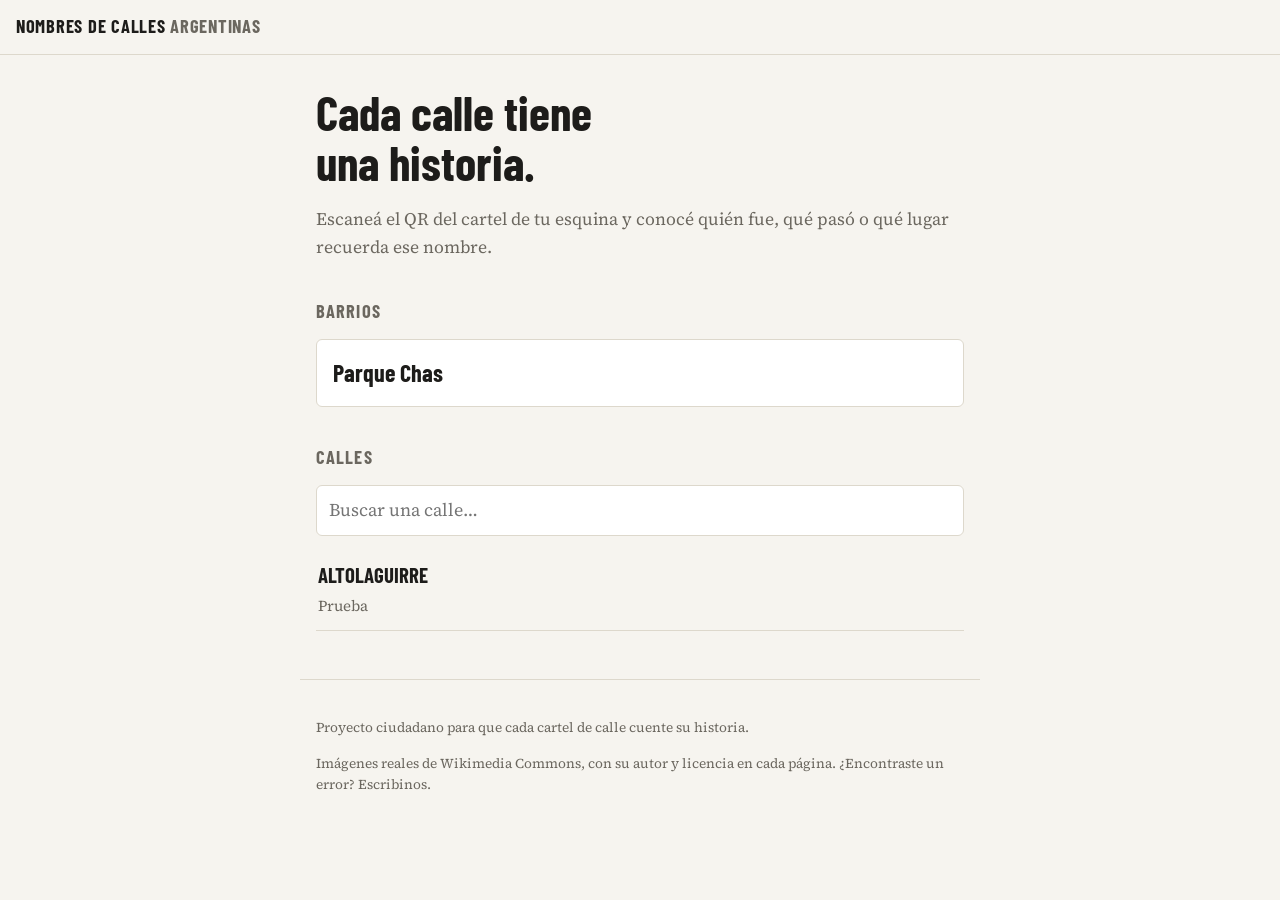
<file: nombresdecallesargentinas/site/index.html>
<!doctype html>
<html lang="es-AR">
<head>
<meta charset="utf-8">
<meta name="viewport" content="width=device-width, initial-scale=1">
<title>Nombres de calles argentinas</title>
<meta name="description" content="Quién fue cada nombre de calle de la Argentina. Escaneá el QR del cartel.">
<meta property="og:title" content="Nombres de calles argentinas">
<meta property="og:description" content="Quién fue cada nombre de calle de la Argentina. Escaneá el QR del cartel.">

<link rel="preconnect" href="https://fonts.googleapis.com">
<link rel="preconnect" href="https://fonts.gstatic.com" crossorigin>
<link href="https://fonts.googleapis.com/css2?family=Barlow+Condensed:wght@600;700&family=Source+Serif+4:opsz,wght@8..60,400;8..60,600&display=swap" rel="stylesheet">
<link rel="stylesheet" href="static/style.css">
</head>
<body>
<header class="top"><a href="./" class="marca">Nombres de calles <span>argentinas</span></a></header>
<main>
<section class="hero">
<h1>Cada calle tiene<br>una historia.</h1>
<p>Escaneá el QR del cartel de tu esquina y conocé quién fue, qué pasó o qué lugar recuerda ese nombre.</p>
</section>
<section><h2>Barrios</h2><div class="tarjetas"><a class="tarjeta" href="b/parque-chas/"><strong>Parque Chas</strong><span></span></a></div></section>
<section><h2>Calles</h2>
<input id="buscar" type="search" placeholder="Buscar una calle…" aria-label="Buscar una calle">
<ul class="calles" id="lista"><li data-q="altolaguirre prueba"><a href="c/prueba/"><strong>Altolaguirre</strong><span>Prueba</span></a></li></ul>
</section>
<script>
document.getElementById('buscar').addEventListener('input', function () {
  var q = this.value.toLowerCase().normalize('NFD').replace(/[\u0300-\u036f]/g, '');
  document.querySelectorAll('#lista li').forEach(function (li) {
    var t = li.dataset.q.normalize('NFD').replace(/[\u0300-\u036f]/g, '');
    li.hidden = q && t.indexOf(q) === -1;
  });
});
</script>
</main>
<footer class="pie">
<p>Proyecto ciudadano para que cada cartel de calle cuente su historia.</p>
<p>Imágenes reales de Wikimedia Commons, con su autor y licencia en cada página. ¿Encontraste un error? Escribinos.</p>
</footer>
</body>
</html>
</file>
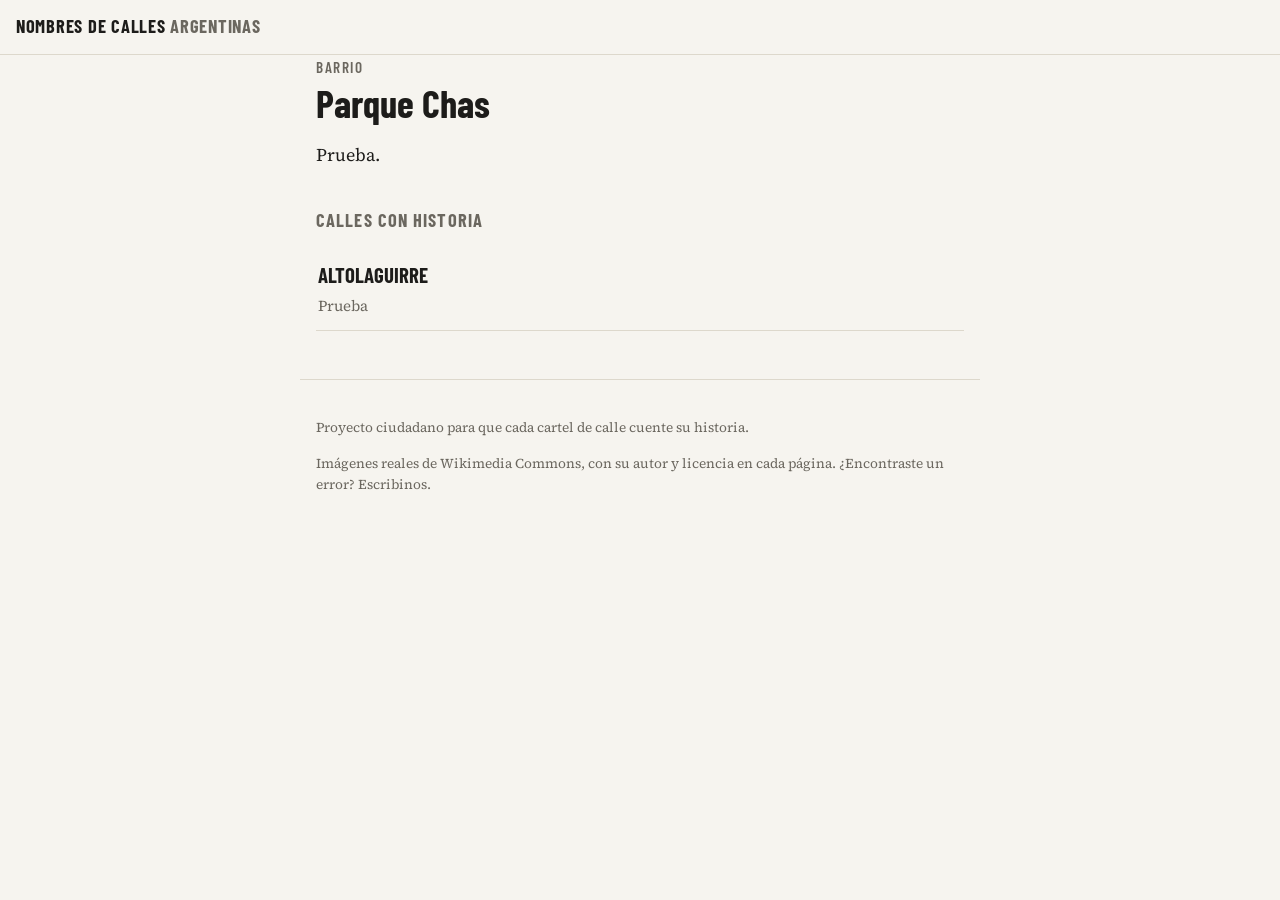
<file: nombresdecallesargentinas/site/b/parque-chas/index.html>
<!doctype html>
<html lang="es-AR">
<head>
<meta charset="utf-8">
<meta name="viewport" content="width=device-width, initial-scale=1">
<title>Barrio Parque Chas</title>
<meta name="description" content="Prueba.">
<meta property="og:title" content="Barrio Parque Chas">
<meta property="og:description" content="Prueba.">

<link rel="preconnect" href="https://fonts.googleapis.com">
<link rel="preconnect" href="https://fonts.gstatic.com" crossorigin>
<link href="https://fonts.googleapis.com/css2?family=Barlow+Condensed:wght@600;700&family=Source+Serif+4:opsz,wght@8..60,400;8..60,600&display=swap" rel="stylesheet">
<link rel="stylesheet" href="../../static/style.css">
</head>
<body>
<header class="top"><a href="../.././" class="marca">Nombres de calles <span>argentinas</span></a></header>
<main>
<article class="ficha">
<p class="tipo">Barrio</p>
<h1>Parque Chas</h1>
<p class="fechas"></p>

<div class="texto"><p>Prueba.</p></div>

<section class="lista-calles"><h2>Calles con historia</h2><ul class="calles"><li><a href="../../c/prueba/"><strong>Altolaguirre</strong><span>Prueba</span></a></li></ul></section>

</article>
</main>
<footer class="pie">
<p>Proyecto ciudadano para que cada cartel de calle cuente su historia.</p>
<p>Imágenes reales de Wikimedia Commons, con su autor y licencia en cada página. ¿Encontraste un error? Escribinos.</p>
</footer>
</body>
</html>
</file>
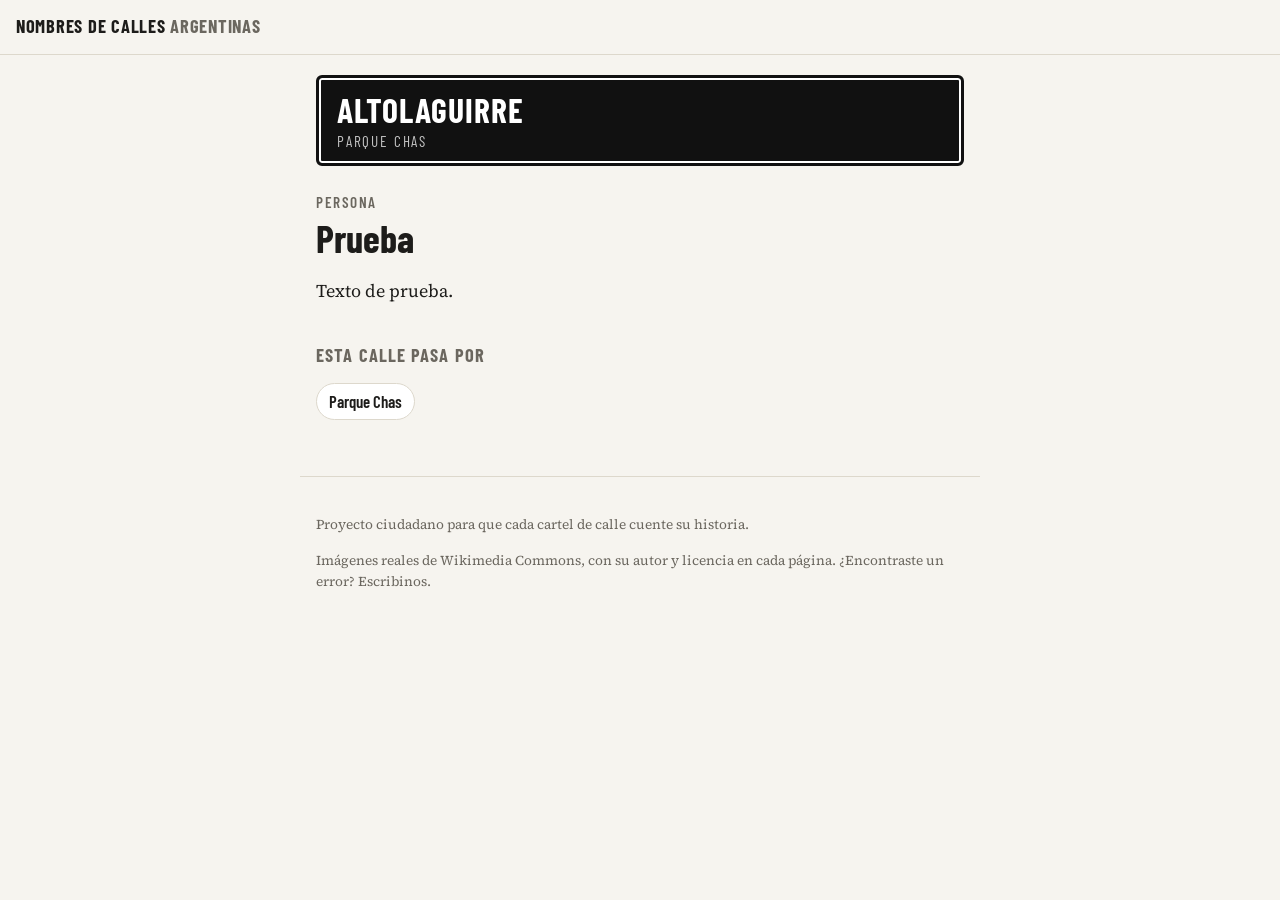
<file: nombresdecallesargentinas/site/c/prueba/index.html>
<!doctype html>
<html lang="es-AR">
<head>
<meta charset="utf-8">
<meta name="viewport" content="width=device-width, initial-scale=1">
<title>Altolaguirre — ¿quién fue?</title>
<meta name="description" content="Texto de prueba.">
<meta property="og:title" content="Altolaguirre — ¿quién fue?">
<meta property="og:description" content="Texto de prueba.">

<link rel="preconnect" href="https://fonts.googleapis.com">
<link rel="preconnect" href="https://fonts.gstatic.com" crossorigin>
<link href="https://fonts.googleapis.com/css2?family=Barlow+Condensed:wght@600;700&family=Source+Serif+4:opsz,wght@8..60,400;8..60,600&display=swap" rel="stylesheet">
<link rel="stylesheet" href="../../static/style.css">
</head>
<body>
<header class="top"><a href="../.././" class="marca">Nombres de calles <span>argentinas</span></a></header>
<main>
<div class="cartel">
<div class="cartel-nombre">Altolaguirre</div>
<div class="cartel-barrio">Parque Chas</div>
</div>
<article class="ficha">
<p class="tipo">Persona</p>
<h1>Prueba</h1>
<p class="fechas"></p>

<div class="texto"><p>Texto de prueba.</p></div>
<section class="barrios"><h2>Esta calle pasa por</h2><a class="chip" href="../../b/parque-chas/">Parque Chas</a></section>

</article>
</main>
<footer class="pie">
<p>Proyecto ciudadano para que cada cartel de calle cuente su historia.</p>
<p>Imágenes reales de Wikimedia Commons, con su autor y licencia en cada página. ¿Encontraste un error? Escribinos.</p>
</footer>
</body>
</html>
</file>
<file: nombresdecallesargentinas/site/static/style.css>
:root {
  --fondo: #f6f4ef;
  --texto: #1d1c1a;
  --suave: #6b675f;
  --linea: #ddd8cc;
  --cartel: #111;
  --cartel-texto: #fff;
  --acento: #1f5fa8;
  --tarjeta: #fff;
}
@media (prefers-color-scheme: dark) {
  :root {
    --fondo: #151514;
    --texto: #ece9e2;
    --suave: #a29d92;
    --linea: #34322e;
    --cartel: #000;
    --acento: #7fb0ea;
    --tarjeta: #1f1e1c;
  }
}

* { box-sizing: border-box; }
html { -webkit-text-size-adjust: 100%; }
body {
  margin: 0;
  background: var(--fondo);
  color: var(--texto);
  font: 18px/1.6 "Source Serif 4", Georgia, serif;
}
a { color: var(--acento); }
main { max-width: 680px; margin: 0 auto; padding: 0 16px 48px; }
h1, h2, .marca, .tipo, .chip, .cartel, .tarjeta strong, .calles strong {
  font-family: "Barlow Condensed", "Arial Narrow", Arial, sans-serif;
}
h1 { font-size: 2.4rem; line-height: 1.05; margin: 4px 0 6px; }
h2 { font-size: 1.15rem; text-transform: uppercase; letter-spacing: .06em; color: var(--suave); margin: 36px 0 12px; }

.top { border-bottom: 1px solid var(--linea); padding: 12px 16px; }
.marca { color: var(--texto); text-decoration: none; font-weight: 700; font-size: 1.15rem; text-transform: uppercase; letter-spacing: .04em; }
.marca span { color: var(--suave); }

/* Réplica del cartel porteño: negro, letras blancas */
.cartel {
  background: var(--cartel);
  color: var(--cartel-texto);
  border-radius: 6px;
  margin: 20px 0 24px;
  padding: 14px 18px 10px;
  border: 3px solid var(--cartel);
  box-shadow: inset 0 0 0 2px #fff;
}
.cartel-nombre { font-size: 2.1rem; font-weight: 700; text-transform: uppercase; letter-spacing: .03em; line-height: 1.1; }
.cartel-barrio { font-size: .95rem; text-transform: uppercase; letter-spacing: .12em; opacity: .75; }

.tipo { margin: 0; text-transform: uppercase; letter-spacing: .1em; font-size: .95rem; color: var(--suave); font-weight: 600; }
.fechas { margin: 0 0 18px; color: var(--suave); }

.foto { margin: 0 0 20px; }
.foto img { width: 100%; height: auto; max-height: 70vh; object-fit: contain; background: var(--tarjeta); border-radius: 4px; display: block; }
.foto figcaption { font-size: .8rem; color: var(--suave); margin-top: 6px; line-height: 1.4; }
.credito { display: block; }

.texto p { margin: 0 0 1em; }

.chip {
  display: inline-block; margin: 0 8px 8px 0; padding: 4px 12px;
  border: 1px solid var(--linea); border-radius: 999px; background: var(--tarjeta);
  text-decoration: none; color: var(--texto); font-weight: 600; font-size: 1.05rem;
}
.tramo { font-size: .9rem; color: var(--suave); margin: 4px 0 0; }

.fuentes ul, .curiosidades ul { padding-left: 1.1em; font-size: .9rem; }
.fuentes li { margin-bottom: 4px; word-break: break-word; }
.curiosidades li { margin-bottom: 8px; }

.hero h1 { font-size: 3rem; margin-top: 32px; }
.hero p { font-size: 1.1rem; color: var(--suave); }

.tarjetas { display: grid; gap: 12px; }
.tarjeta {
  display: block; padding: 14px 16px; background: var(--tarjeta); border: 1px solid var(--linea);
  border-radius: 6px; text-decoration: none; color: var(--texto);
}
.tarjeta strong { display: block; font-size: 1.5rem; }
.tarjeta span { color: var(--suave); font-size: .95rem; }

#buscar {
  width: 100%; padding: 10px 12px; font: inherit; border: 1px solid var(--linea);
  border-radius: 6px; background: var(--tarjeta); color: var(--texto); margin-bottom: 12px;
}
.calles { list-style: none; padding: 0; margin: 0; }
.calles li { border-bottom: 1px solid var(--linea); }
.calles a { display: block; padding: 10px 2px; text-decoration: none; color: var(--texto); }
.calles strong { display: block; font-size: 1.3rem; text-transform: uppercase; }
.calles span { color: var(--suave); font-size: .95rem; }

.pie { max-width: 680px; margin: 0 auto; padding: 24px 16px 40px; border-top: 1px solid var(--linea); font-size: .85rem; color: var(--suave); }
</file>
